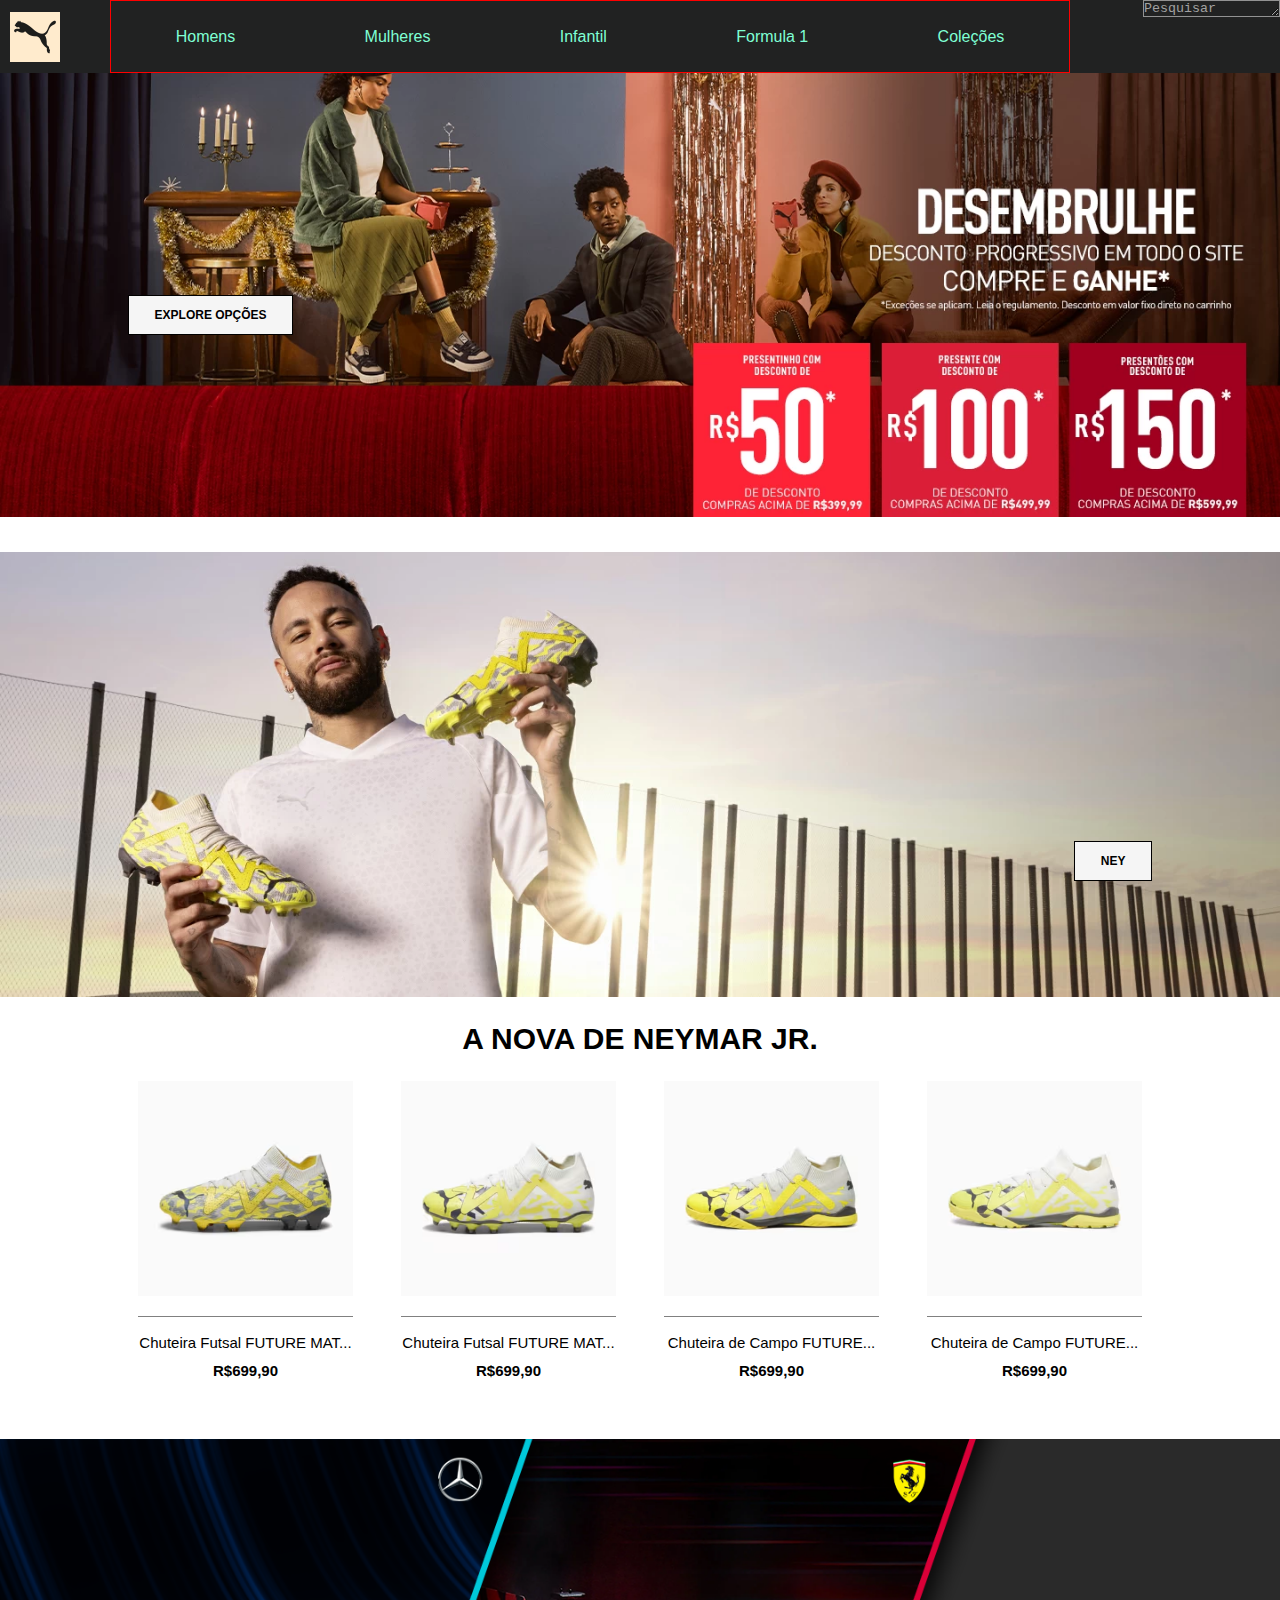
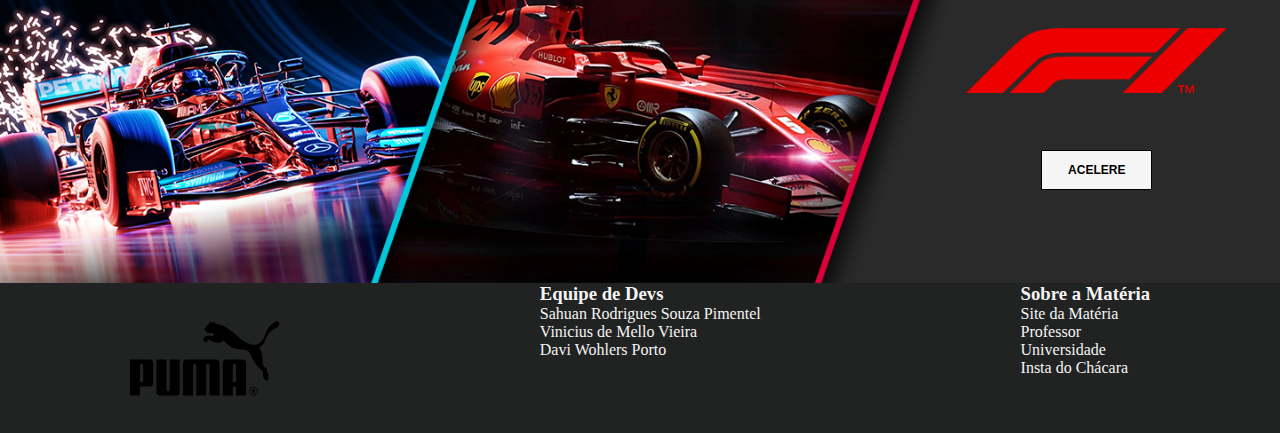
<file: index.html>
<html lang="pt-BR">
<head>
    <meta charset="UTF-8">
    <meta name="viewport" content="width=device-width, initial-scale=1.0">
    <link rel="stylesheet" href="Style/style.css">
    <title>Macho Store</title>
    
</head>

<body>
<header>
    <div class="hero">

        <img id="logoheader" src="Imagens/puma-se-eps-vector-logo.png" width="50px" height="50px" alt="">
           <ul id="menuhero">
            <li class="li-menuhero" >Homens</li>
            <li class="li-menuhero">Mulheres</li>
            <li class="li-menuhero">Infantil</li>
            <li class="li-menuhero">Formula 1</li>
            <li class="li-menuhero">Coleções</li>

           </ul>
           <div>       
            <textarea name="Pesquisar" id="search" cols="15" rows="1">Pesquisar</textarea>
           </div>
    </div>
</header> 

    <div class="box", id="banner1">
      <img src="Imagens/KV_Holidays_Dekstop_1440x500.webp" alt="Holydays" width="100%">
      <button type="button">EXPLORE OPÇÕES</button>

    </div>

    <div class="box", id="banner2">
        <img src="Imagens/Hero_Large_Desktop_1440x500_Future-Neymar.webp" alt="F1" width="100%">
        <button type="button">NEY</button>
        
    </div>

<div class="containerNey">
    <div class="produtos-neybanner">
        <h2>A NOVA DE NEYMAR JR.</h2>
        <div class="chuteiras" style="width: 1052px;">

            <div class="item">
                <div class="chuteira">
                    <img class="img4itens" src="Imagens/Neymar Coleção/Campo.avif" alt="Campo1">
                </div>
                <div class="nome-chuteira">Chuteira Futsal FUTURE MAT...</div>
                <span class="preço">R$699,90</span>
            </div>

            <div class="item">
                <div class="chuteira" >
                    <img class="img4itens" src="Imagens/Neymar Coleção/Campo2.avif" alt="Campo2">
                </div>
                <div class="nome-chuteira">Chuteira Futsal FUTURE MAT...</div>
                <span class="preço">R$699,90</span>
            </div>
            
            <div class="item">
                <div class="chuteira" >
                    <img class= "img4itens" src="Imagens/Neymar Coleção/Futsal.avif" alt="Futsal">
                </div>
                <div class="nome-chuteira">Chuteira de Campo FUTURE...</div>
                <span class="preço">R$699,90</span>
            </div>
            
            <div class="item">
                <div class="chuteira" >
                    <img class="img4itens" src="Imagens/Neymar Coleção/Society.avif" alt="Society">
                </div>
                <div class="nome-chuteira">Chuteira de Campo FUTURE...</div>
                <span class="preço">R$699,90</span>
            </div>
            
            
        </div>
        
        
        
        
    </div>
</div>

    <div class="box", id="banner3">
        <img src="Imagens/Banner F1.png" alt="Ney" width="100%">
        <button type="button">ACELERE</button>
    </div>


    <footer class="footer">
        <img id="logo-footer" src="Imagens/puma-logo.svg" alt="logo-footer" width="150px" height="150px">
        <div class="footer-left">
                <h3>Equipe de Devs</h3>
                <p>Sahuan Rodrigues Souza Pimentel</p>
                <p>Vinicius de Mello Vieira</p>
                <p>Davi Wohlers Porto</p>
        </div>

        <div class="footer-right">
            <h3>Sobre a Matéria</h3>
            <p>Site da Matéria</p>
            <p>Professor</p>
            <p>Universidade</p>
            <p>Insta do Chácara</p>
    </div>
    </footer>

</body>
</html>
</file>
<file: Style/style.css>
*{
    margin: 0;
    padding: 0;
    box-sizing: border-box;
}

.li-menuhero{
    list-style: none;
}


#menuhero{
    display: flex;
    width: 960px;
    
    
}
.hero{
    display: flex;
    background-color: #212222;
    height: 73px;
    width: 100%;
    font-family: Arial, Helvetica, sans-serif;
    color: aquamarine;   
}

#menuhero{
    display: flex;
    justify-content: space-around;
    align-items: center;
    height: 100%;
    border: 1px red solid;
    max-width: 960px;
    margin: auto auto auto 50px;
}

#search{
    border: 1px solid #929292;
    background: none;
    color: rgb(161, 161, 161);
}

#logoheader{
    display: flex;
    background-color: blanchedalmond;
    margin: auto 0px auto 10px;
}

.box{
    display: flex;
    position: relative;
}

.box button{
    cursor: pointer;
    position: absolute;
    background-color: whitesmoke;
    padding: 10px;
    padding-left: 2%;
    padding-right: 2%;
    text-align: center;
    color: black;
    font: 12px 'FFDIN Medium',FFDIN,Arial,sans-serif;
    font-weight: bold;
    height: 40px;
    border: 1px solid black;
}

.box button:hover{
    color: white;
    background-color: #272727;
    transition: 0.25s;

}



#banner1 button{
    top: 50%;
    left: 10%;
}

#banner2{
    margin-top: 35px;
}

#banner2 button{
    top: 65%;
    right: 10%;
}

.containerNey{
    margin-bottom: 60px;
    padding-left: 52px;
    padding-right: 52px;
}

.produtos-neybanner{
    display: flex;
    flex-direction: column;
    align-items: center;
}

.produtos-neybanner h2{
    text-align: center;
    margin-top: 25px;
    margin-bottom: 25px;
    font: 30px 'FFDIN Medium',FFDIN,Arial,sans-serif;
    font-weight: bolder;
}

.img4itens{
    width: 100%;
}

.chuteiras{
    
    justify-content: space-around;
    display: flex;
    width: 100%;
}

.chuteira{
    width: 215px;
    padding-bottom: 20px;
    margin-bottom: 17px;
    margin-left: 9.5px;
    margin-right: 9.5px;
    border-bottom: 1px solid gray;
}

.nome-chuteira{
    
    height: 23px;
    margin-bottom: 5px;
}

.item{
    text-align: center;
    font: 15px 'FFDIN Regular',FFDIN,Arial,sans-serif;
}

.preço{
    font-weight: bolder;
}

#banner3{
    margin-top: 35px;
}

#banner3 button{
    
    top: 70%;
    right: 10%;
}

.footer{
    display: flex;
    width: 100%;
    background-color: #212222;
    color: whitesmoke;
    flex-direction: row;
    justify-content: space-around;
    }

#logo-footer{
    display: block;
    color: white;
} 


.container-navegacao-paginas{
    height: 45px;
    margin-left: 80px;
    display: flex;
}
.container-navegacao-paginas a {
    color: #000;
    text-decoration: none;
    display: flex;
    align-items: center;
}

.ul-navegacao-paginas {
    display: flex;
    margin: 0;
    padding: 0;
    list-style: none;
    align-items: center;
}
.li-navegacao-paginas a{
    display: inline;
    
}

.li-navegacao-paginas a::after {
    content: ">";
    margin-left: 17px;
    margin-right: 17px;
    color: #000;
    text-decoration: none;
    pointer-events: none;
}

.banner1-future{
    padding: 36px 96px;
    display: flex;
    align-items: flex-start;
    flex-direction: column;
    justify-content: center;
}

.box-banner-future{
    display: flex;
    position: relative;
    flex-direction: column;
    align-items: center;
}

.imagem-banner-future{
    width: 100%;
}

#text-banner1-future{
    font-size: 25px;
    margin-bottom: 10px;
}

.content-colecao{
    margin-top: 45px;
    padding: 0px 32px;
}

.text-content-colecao{
    display: flex;
    justify-content: space-between;
}

.text-content-colecao p{
    font-size: x-large;
}

.grid-produtos{
    margin-top: 30px;
    display: flex;
    flex-wrap: wrap;
    justify-content: space-around;
}

.grid-item{
    display: flex;
    width: 22%;
    padding: 11px;
}

.grid-item:hover{
    border: 1px solid #000;
}

.produto-item{
    display: flex;
    flex-direction: column;
}

.imagem-item{
    width: 100%;
}

.item-nome{
    text-align: center;
    margin: 19px 0 7px;
}

.item-preco{
    text-align: center;
    margin: 8px 0;
    font-weight: bold;
}

@media (min-width: 1110px) {

    .banner1-future{    
        position: absolute;
        top: 0;
        bottom: 0;
        left: 0;
        right: 0;
        display: flex;
        align-items: flex-start;
        flex-direction: column;
        justify-content: center;
    }
    .box-banner-future{    
        display: flex;
        position: relative;
        align-items: center;
        flex-direction: column;
    }

}

@media screen and (max-width: 767px) {
    .container-navegacao-paginas{
        margin-left: 20px;
    }
}
</file>
